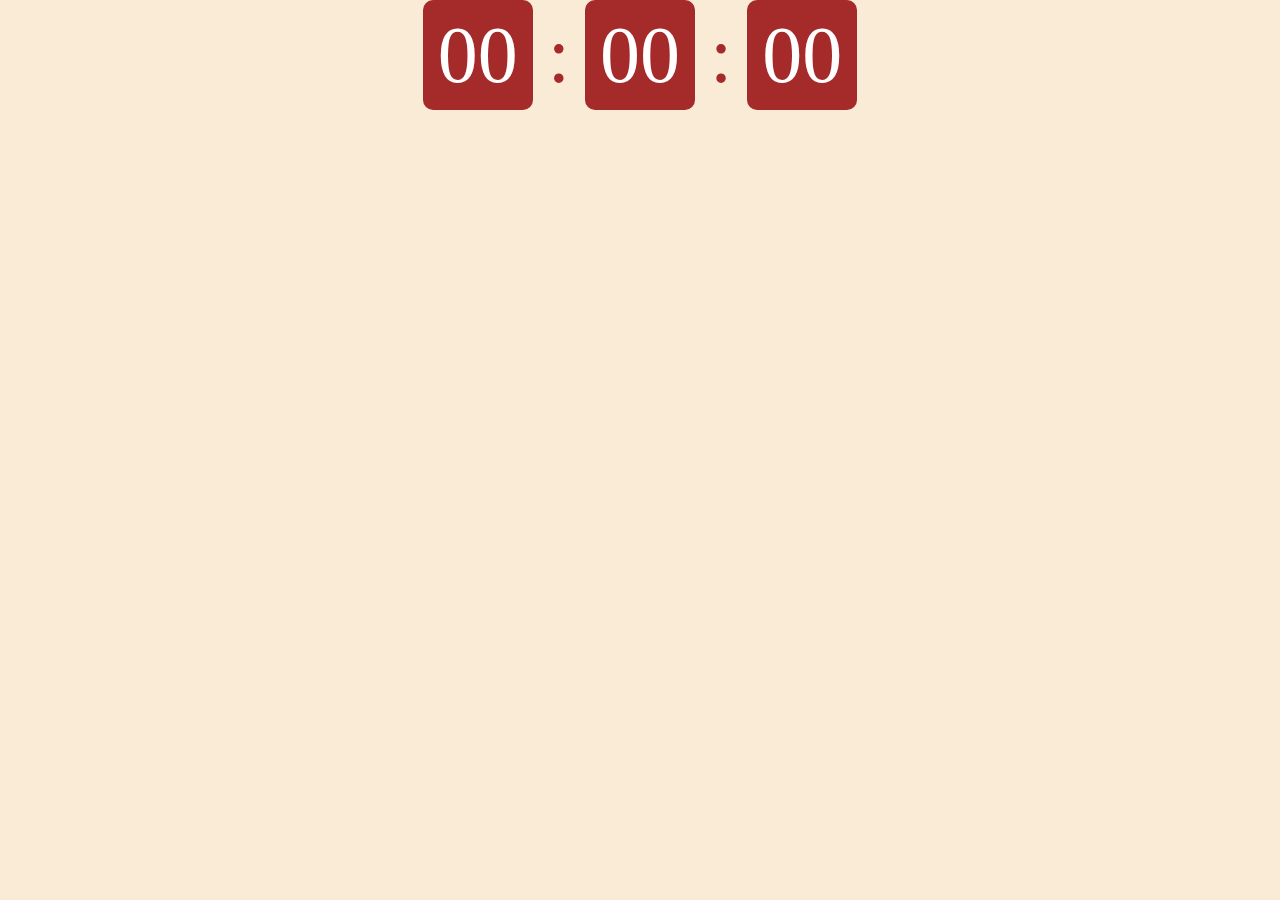
<file: javascript-clock-app/index.html>
<!DOCTYPE html>
<html lang="en">
<head>
    <meta charset="UTF-8">
    <meta name="viewport" content="width=device-width, initial-scale=1.0">
    <title>Document</title>
    <link rel="stylesheet" href="style.css">
</head>
<body>
    <div class="clock">
        <span class="time" id="hour">00</span>
        <span class="dots">:</span>
        <span class="time" id="minutes">00</span>
        <span class="dots">:</span>
        <span class="time" id="seconds">00</span>
    </div>
    <script src="app.js"></script>
</body>
</html>
</file>
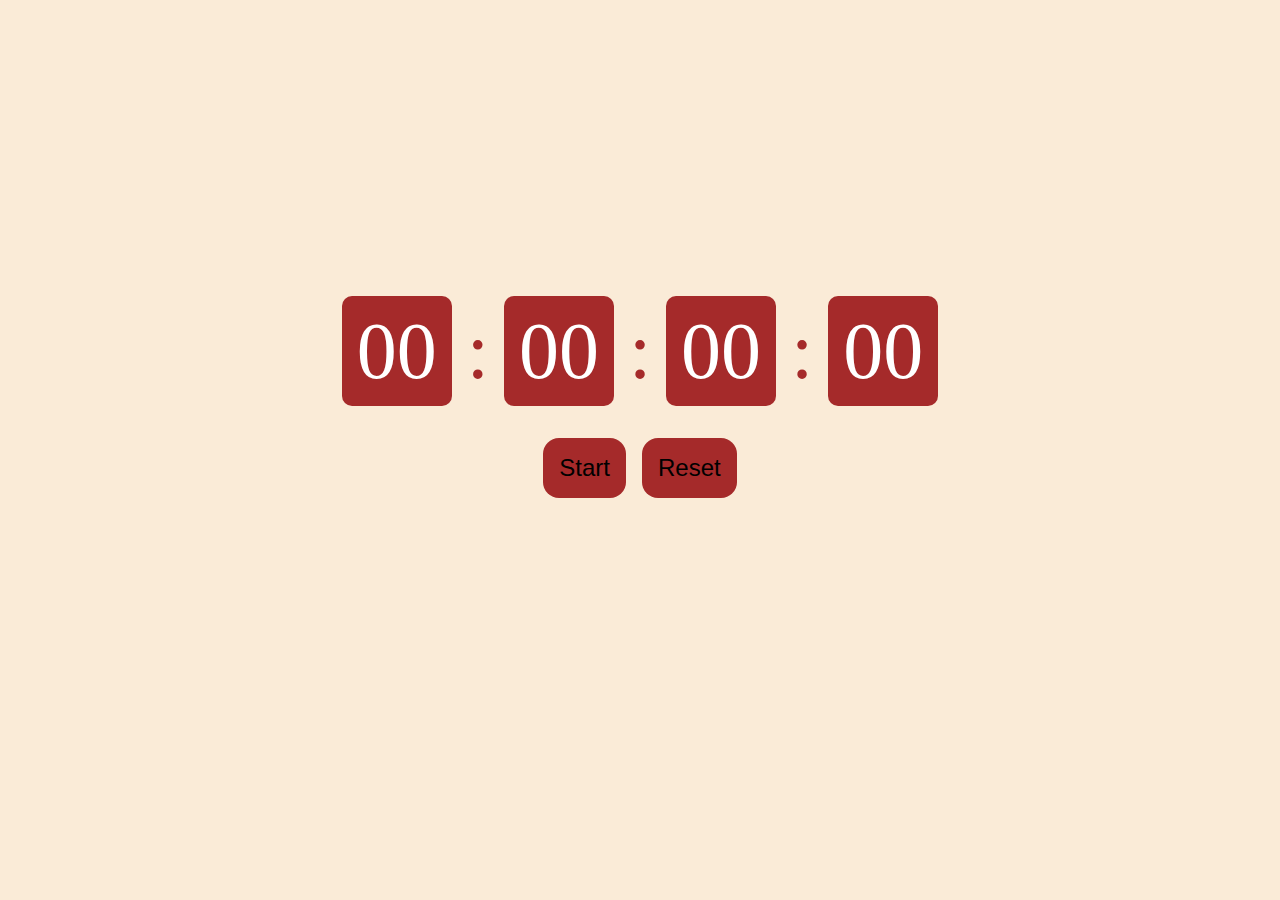
<file: javascript-stopwatch/index.html>
<!DOCTYPE html>
<html lang="en">
<head>
    <meta charset="UTF-8">
    <meta name="viewport" content="width=device-width, initial-scale=1.0">
    <title>Document</title>
    <link rel="stylesheet" href="style.css">
</head>
<body>
    <div class="container">
        <div class="clock">
            <span class="time" id="hour">00</span>
            <span class="dots">:</span>
            <span class="time" id="minutes">00</span>
            <span class="dots">:</span>
            <span class="time" id="seconds">00</span>
            <span class="dots">:</span>
            <span class="time" id="nanoseconds">00</span>
        </div>
        <div class="buttons">
            <button class="button" id="startStop">Start</button>
            <button class="button" id="reset">Reset</button>
        </div>
    </div>
    <script src="app.js"></script>
</body>
</html>
</file>
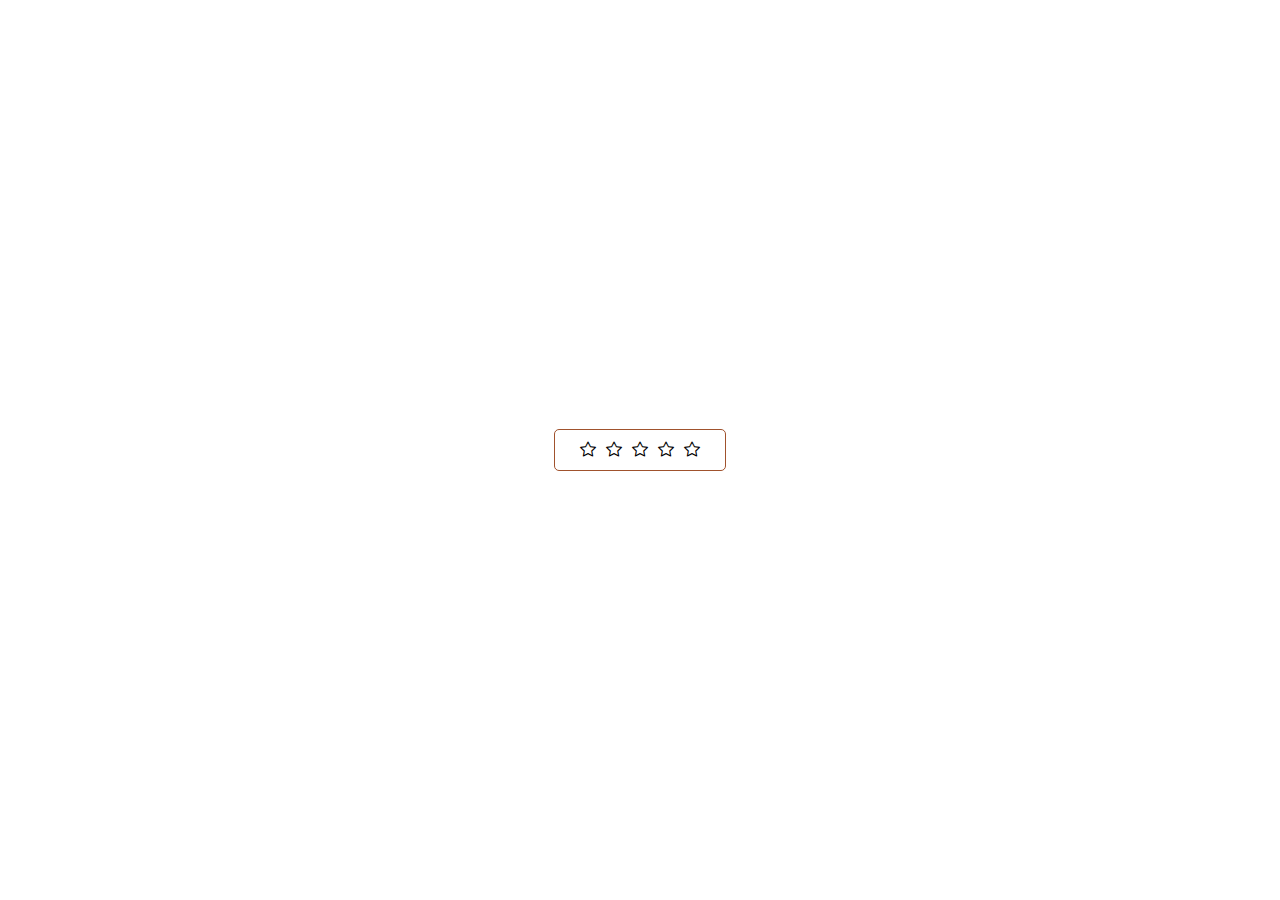
<file: star_rating/index.html>
<!DOCTYPE html>
<html lang="en">
<head>
    <meta charset="UTF-8">
    <meta name="viewport" content="width=device-width, initial-scale=1.0">
    <title>Document</title>
    <link href="https://cdn.jsdelivr.net/npm/bootstrap-icons@1.10.5/font/bootstrap-icons.css" rel="stylesheet">
    <link rel="stylesheet" href="style.css">
</head>
<body>
    <div class="container">
        <div class="stars" onmouseleave="resetStars()">
            <i class="bi bi-star" id="firstStar" onmouseover="highlightStars(1)"></i>
            <i class="bi bi-star" id="secondStar" onmouseover="highlightStars(2)"></i>
            <i class="bi bi-star" id="thirdStar" onmouseover="highlightStars(3)"></i>
            <i class="bi bi-star" id="fourthStar" onmouseover="highlightStars(4)"></i>
            <i class="bi bi-star" id="fifthStar" onmouseover="highlightStars(5)"></i>
        </div>
        
    </div>
    <script>
        const stars = [
            document.getElementById('firstStar'),
            document.getElementById('secondStar'),
            document.getElementById('thirdStar'),
            document.getElementById('fourthStar'),
            document.getElementById('fifthStar')
        ];
    
        let currentRating = 0;
    
        function highlightStars(count) {
            for (let i = 0; i < stars.length; i++) {
                if (i < count) {
                    stars[i].classList.remove('bi-star');
                    stars[i].classList.add('bi-star-fill');
                    stars[i].style.transform = 'scale(1.4)';
                } else {
                    stars[i].classList.remove('bi-star-fill');
                    stars[i].classList.add('bi-star');
                    stars[i].style.transform = 'scale(1)';
                }
            }
        }
    
        function resetStars() {
            highlightStars(currentRating); // restore saved rating
        }
    
        stars.forEach((star, index) => {
            star.addEventListener('click', () => {
                currentRating = index + 1;
                highlightStars(currentRating);
            });
        });
    </script>
    
    
    
</body>
</html>
</file>
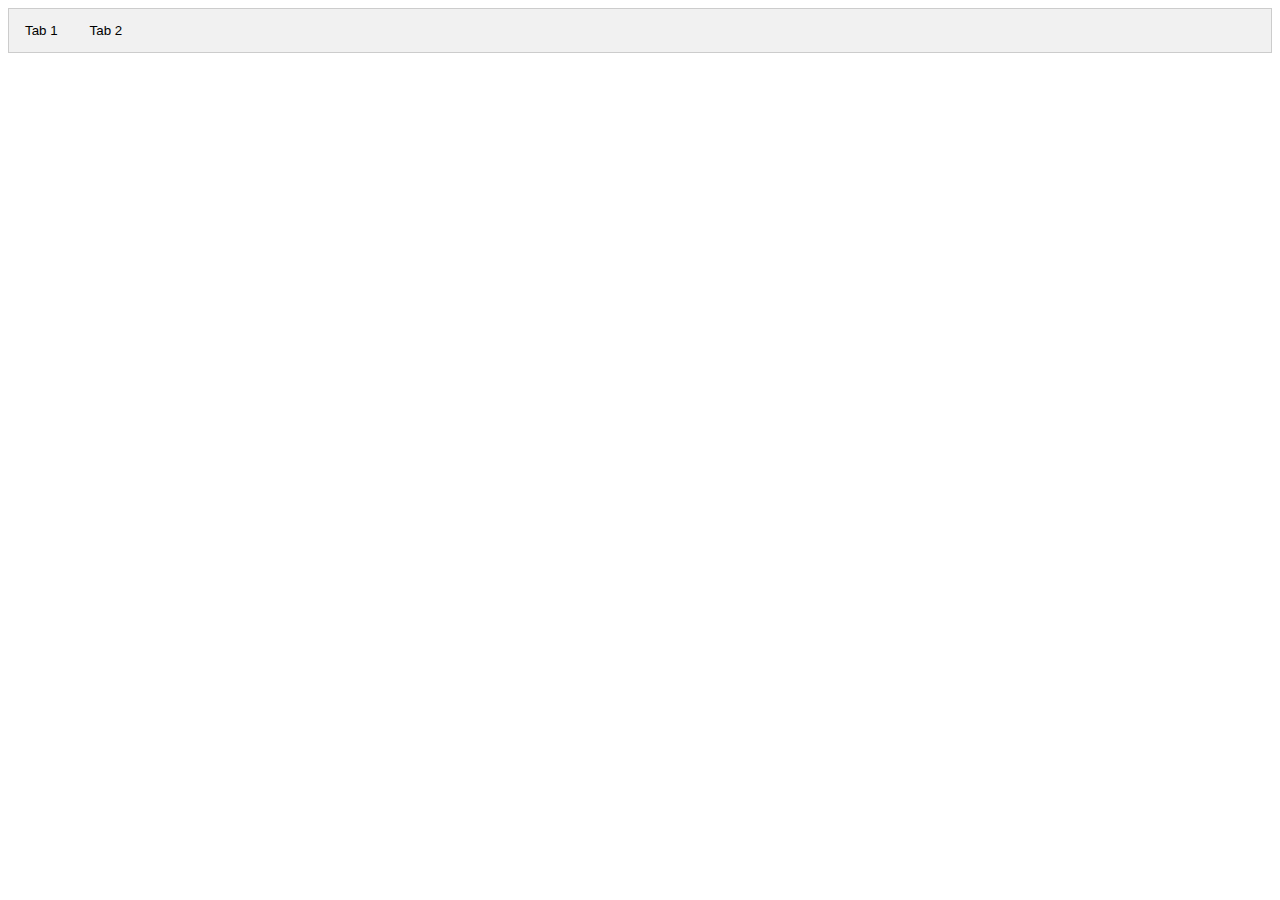
<file: Tabs-web/index.htm>
<!DOCTYPE html>
<html lang="en">
<head>
    <meta charset="UTF-8">
    <meta name="viewport" content="width=device-width, initial-scale=1.0">
    <title>Document</title>
    <link rel="stylesheet" href="styles.css" />
</head>
<body>
    <div class="tab">
        <button class="tablinks" onclick="openTab(event, 'Tab1')">Tab 1</button>
        <button class="tablinks" onclick="openTab(event, 'Tab2')">Tab 2</button>
      </div>
      
      <div id="Tab1" class="tabcontent">
        <h3>Tab 1</h3>
        <p>This is the content of tab 1.</p>
      </div>
      
      <div id="Tab2" class="tabcontent">
        <h3>Tab 2</h3>
        <p>This is the content of tab 2.</p>
      </div>
      <script src="script.js"></script>
</body>
</html>
</file>
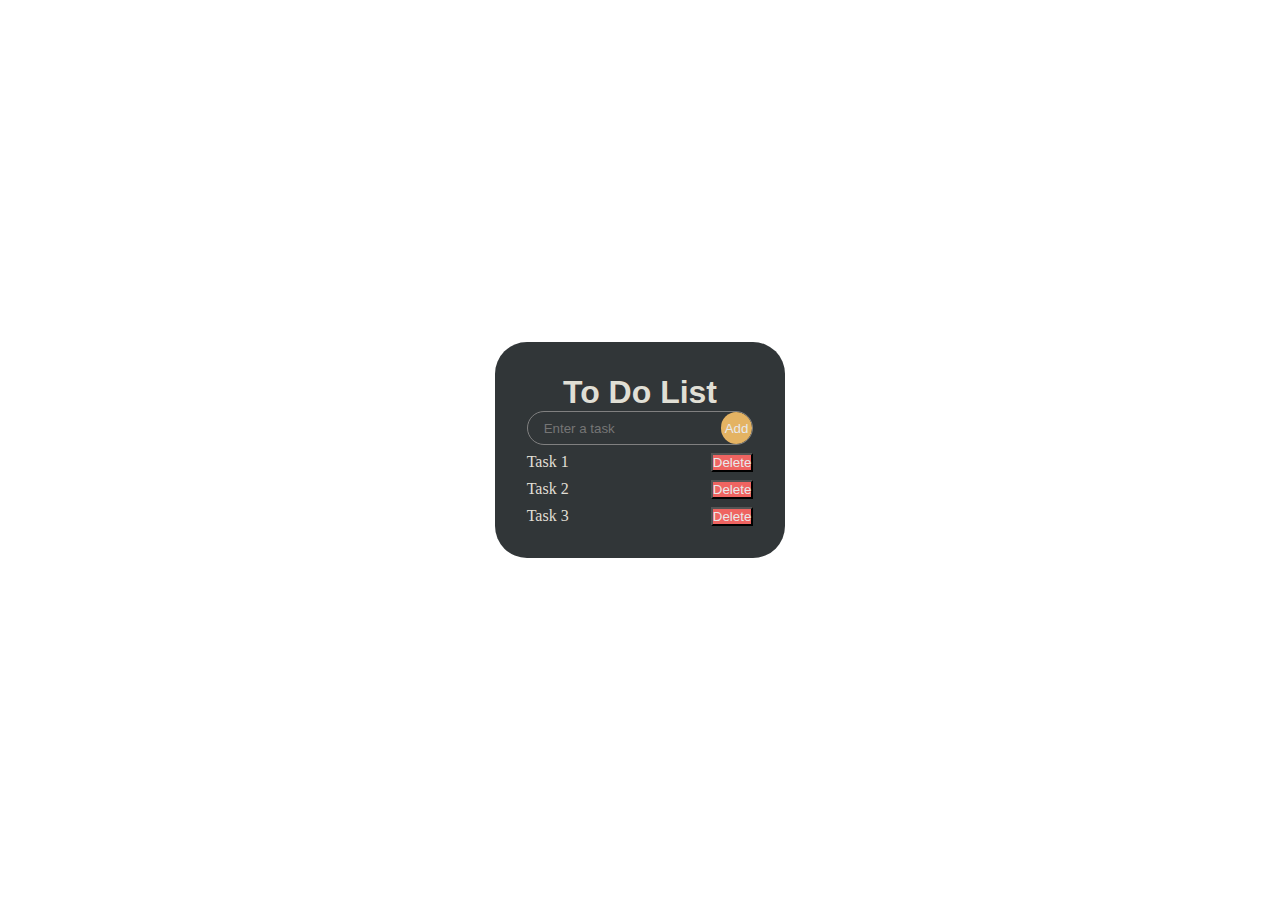
<file: to-do-web-app/index.html>
<!DOCTYPE html>
<html lang="en">
<head>
    <meta charset="UTF-8">
    <meta name="viewport" content="width=device-width, initial-scale=1.0">
    <title>Document</title>
    <link rel="stylesheet" href="styles.css">
</head>
<body>
    <div class="container">
        <div class="to-do-app">
             <h1>To Do List</h1>
             <div class="input-box">
                <input type="text" placeholder="Enter a task" id="input-field">
                <button id="input-button">Add</button>
             </div>
             <ol>
                <div class="tasks">
                    <li class="task">Task 1</li>
                    <button class="delete-task">Delete</button>
                </div>
                <div class="tasks">
                    <li class="task">Task 2</li>
                    <button class="delete-task">Delete</button>
                </div>
                <div class="tasks">
                    <li class="task">Task 3</li>
                    <button class="delete-task">Delete</button>
                </div>
             </ol>
        </div>
    </div>
    <script src="app.js"></script>
</body>
</html>
</file>
<file: javascript-clock-app/style.css>
html,body{
    margin: 0;
    height: 100vh;
    background-color: antiquewhite;
}

.container{
    height: calc(100vh - 106px);
    display: flex;
    align-items: center;
    justify-content: center;

}
.clock{
    
    display: flex;
    align-items: center;
    justify-content: center;
    gap: 10px;
}

span{
    font-size: 80px;
    padding: 5px;
    border-radius: 10px;
}

.dots{
    color: brown;
}
.time{
    background-color: brown;
    color: white;
    height: 100px;
    width: 100px;
    display: flex;
    align-items: center;
    justify-content: center;
}
</file>
<file: javascript-stopwatch/style.css>
html,body{
    margin: 0;
    height: 100vh;
    background-color: antiquewhite;
}

.container{
    height: calc(100vh - 106px);
    display: flex;
    flex-direction: column;
    gap: 2rem;
    align-items: center;
    justify-content: center;

}
.clock{
    
    display: flex;
    align-items: center;
    justify-content: center;
    gap: 10px;
}

span{
    font-size: 80px;
    padding: 5px;
    border-radius: 10px;
}

.dots{
    color: brown;
}
.time{
    background-color: brown;
    color: white;
    height: 100px;
    width: 100px;
    display: flex;
    align-items: center;
    justify-content: center;
}

.buttons{
    display: flex;
    gap: 1rem;
}

.button{
    border: none;
    border-radius: 1rem;
    font-size: 1.5rem;
    padding: 1rem;
    background-color: brown;
}
</file>
<file: star_rating/style.css>
body, html {
    height: 100%;
    margin: 0;
}

.container {
    height: 100%;
    display: flex;
    justify-content: center;
    align-items: center;
}

.stars{
    height: 40px;
    width: 170px;
    border: 1px solid sienna;
    border-radius: 5px;
    display: flex;
    justify-content: center;
    align-items: center;
    gap: 10px;
}
</file>
<file: Tabs-web/styles.css>
.tab {
    overflow: hidden;
    border: 1px solid #ccc;
    background-color: #f1f1f1;
  }
  
  .tab button {
    background-color: inherit;
    float: left;
    border: none;
    outline: none;
    cursor: pointer;
    padding: 14px 16px;
    transition: 0.3s;
  }
  
  .tab button:hover {
    background-color: #ddd;
  }
  
  .tab button.active {
    background-color: #ccc;
  }
  
  .tabcontent {
    display: none;
    padding: 6px 12px;
    border: 1px solid #ccc;
    border-top: none;
  }
</file>
<file: to-do-web-app/styles.css>
*{
    margin: 0;
    padding: 0;
}

.container{
    height: 100vh;
    display: flex;
    align-items: center;
    justify-content: center;
}

.to-do-app{
    width: auto;
    height: auto;
    background-color: #313638;
    padding: 2rem;
    border-radius: 2rem;
}

h1{
    font-family: Arial, Helvetica, sans-serif;
    font-size: 2rem;
    text-align: center;
    color: #E0DFD5;
}

.input-box{
    border: 1px solid gray;
    border-radius: 2rem;
    overflow: hidden;
    max-width: 30rem;
    display: flex;
    justify-content: space-between;
}

#input-field{
    height: 2rem;
    outline: none;
    border: none;
    padding-left: 1rem;
    background-color: transparent;
}

#input-button{
    height: 2rem;
    border: none;
    background-color: #E4B363;
    padding: 0.25rem;
    border-radius: 1rem;
    color: #E8E9EB;
}

.tasks{
    display: flex;
    justify-content: space-between;
    max-width: 30rem;
    margin-top: 0.5rem;
}

.task{
    list-style: none;
    color: #E0DFD5;
}

.delete-task{
    background-color: #EF6461;
    color: #E8E9EB;
    padding: auto;
}
</file>
